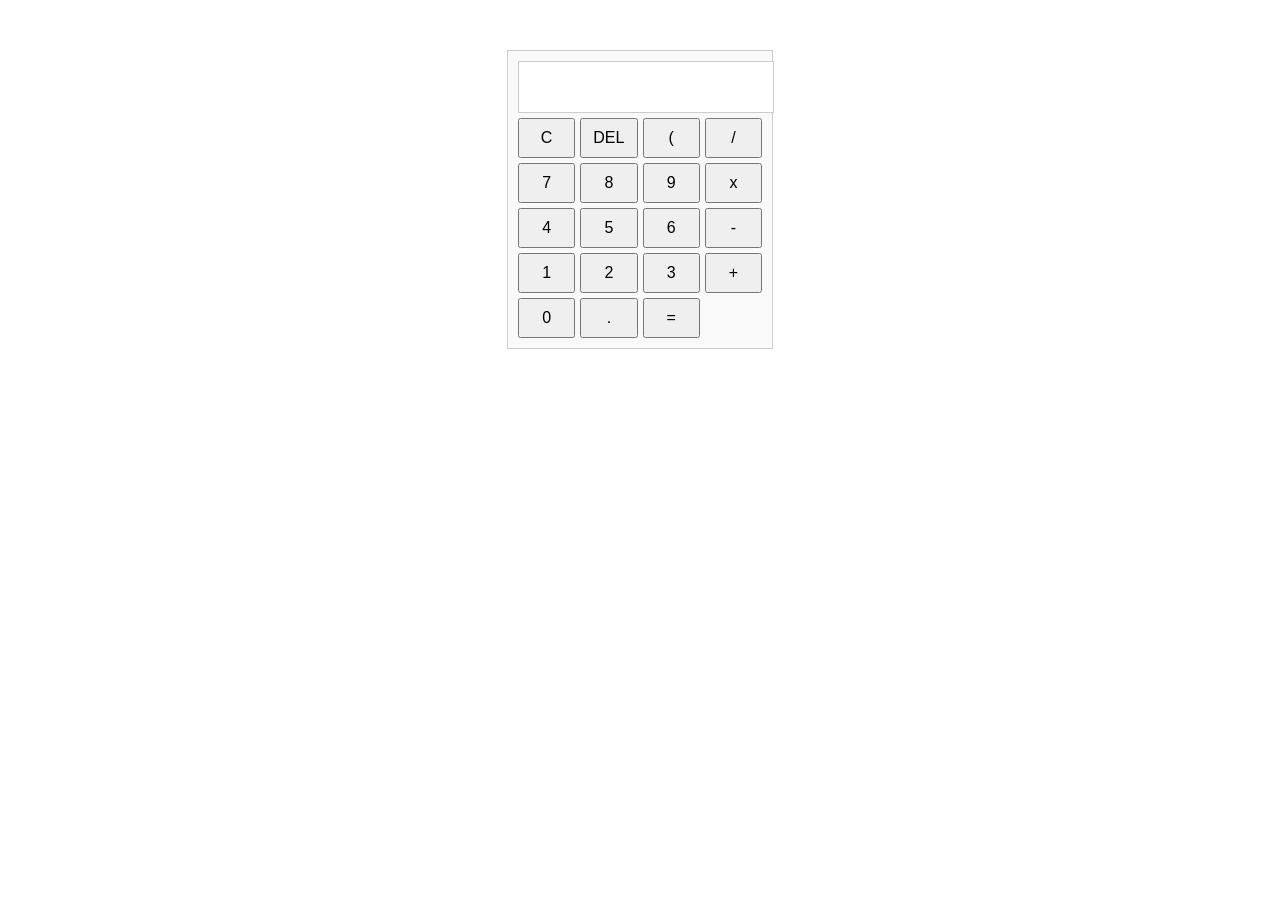
<file: output/calculator.html>
<!DOCTYPE html>
<html lang="en">
<head>
    <meta charset="UTF-8">
    <meta name="viewport" content="width=device-width, initial-scale=1.0">
    <title>Simple Calculator</title>
    <style>
        body {
            font-family: Arial, sans-serif;
            display: flex;
            justify-content: center;
            margin-top: 50px;
        }
        #calculator {
            border: 1px solid #ccc;
            padding: 10px;
            background-color: #f9f9f9;
            borderRadius: 5px;
        }
        #display {
            width: 100%;
            height: 40px;
            font-size: 18px;
            text-align: right;
            padding: 5px;
            margin-bottom: 5px;
            border: 1px solid #ccc;
        }
        #buttons {
            display: grid;
            grid-template-columns: repeat(4, 1fr);
            gap: 5px;
        }
        button {
            height: 40px;
            font-size: 16px;
        }
    </style>
</head>
<body>
    <div id="calculator">
        <input type="text" id="display" readonly>
        <div id="buttons">
            <button onclick="clearAll()">C</button>
            <button onclick="deleteLast()">DEL</button>
            <button onclick="appendToDisplay('(')"> ( </button>
            <button onclick="appendToDisplay('/')"> / </button>
            <button onclick="appendToDisplay('7')">7</button>
            <button onclick="appendToDisplay('8')">8</button>
            <button onclick="appendToDisplay('9')">9</button>
            <button onclick="appendToDisplay('*')">x</button>
            <button onclick="appendToDisplay('4')">4</button>
            <button onclick="appendToDisplay('5')">5</button>
            <button onclick="appendToDisplay('6')">6</button>
            <button onclick="appendToDisplay('-')">-</button>
    <button onclick="appendToDisplay('1')">1</button>
    <button onclick="appendToDisplay('2')">2</button>
    <button onclick="appendToDisplay('3')">3</button>
    <button onclick="appendToDisplay('+')">+</button>
    <button onclick="appendToDisplay('0')">0</button>
    <button onclick="appendToDisplay('.')">.</button>
    <button onclick="calculateResult()">=</button>
        </div>
    </div>

    <script>
        let display = document.getElementById('display');
        let currentInput = '';

        function appendToDisplay(value) {
            currentInput += value;
            display.value = currentInput;
        }

        function clearAll() {
            currentInput = '';
            display.value = '';
        }

        function deleteLast() {
            currentInput = currentInput.slice(0, -1);
            display.value = currentInput;
        }

        // Replaced eval() with safer alternative using eval() replacement approach
        // This uses a safer approach by validating input and only allowing numbers, operators, and parentheses
        function calculateResult() {
            try {
                // Validate input to only allow numbers, operators, and parentheses
                if (!/^[\d\s\+\-\*\/\(\)\.]*$/.test(currentInput)) {
                    display.value = 'Error';
                    return;
                }
                // Use Function constructor instead of eval for safer evaluation
                let result = new Function('return ' + currentInput)();
                display.value = result;
                currentInput = result.toString();
            } catch (error) {
                display.value = 'Error';
            }
        }
    </script>
</body>
</html>
</file>
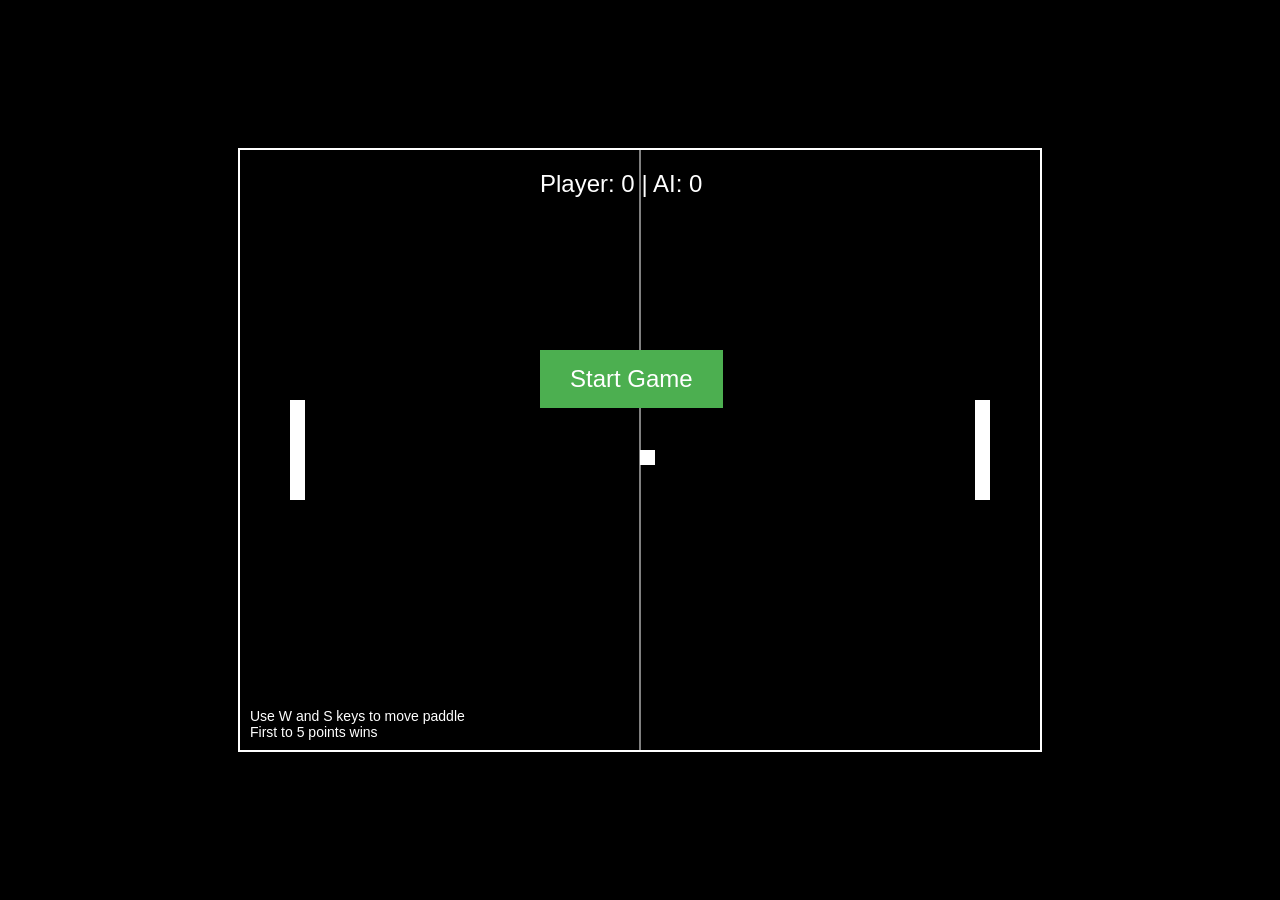
<file: output/pong.html>
<!DOCTYPE html>
<html lang="en">
<head>
    <meta charset="UTF-8">
    <meta name="viewport" content="width=device-width, initial-scale=1.0">
    <title>Pong Game</title>
    <style>
        body {
            display: flex;
            justify-content: center;
            align-items: center;
            height: 100vh;
            margin: 0;
            background-color: #000;
            font-family: Arial, sans-serif;
        }
        
        #gameContainer {
            position: relative;
            width: 800px;
            height: 600px;
            border: 2px solid white;
            background-color: black;
        }
        
        #gameCanvas {
            position: absolute;
            top: 0;
        }
        
        #startButton {
            position: absolute;
            top: 200px;
            left: 300px;
            padding: 15px 30px;
            font-size: 24px;
            background-color: #4CAF50;
            color: white;
            border: none;
            cursor: pointer;
            z-index: 1;
        }
        
        #startButton:hover {
            background-color: #45a049;
        }
        
        #gameOverMessage {
            position: absolute;
            top: 200px;
            left: 300px;
            font-size: 36px;
            color: white;
            z-index: 2;
            display: none;
        }
        
        #instructions {
            position: absolute;
            bottom: 10px;
            left: 10px;
            color: white;
            font-size: 14px;
            z-index: 3;
        }
        
        #scoreDisplay {
            position: absolute;
            top: 20px;
            left: 300px;
            font-size: 24px;
            color: white;
            z-index: 4;
        }
        
        #winMessage {
            position: absolute;
            top: 200px;
            left: 300px;
            font-size: 36px;
            color: green;
            z-index: 5;
            display: none;
        }
        
        #tryAgainMessage {
            position: absolute;
            top: 250px;
            left: 300px;
            font-size: 24px;
            color: red;
            z-index: 6;
            display: none;
        }
    </style>
</head>
<body>
    <div id="gameContainer">
        <canvas id="gameCanvas" width="800" height="600"></canvas>
        <button id="startButton">Start Game</button>
        <div id="gameOverMessage">Game Over</div>
        <div id="winMessage">You Win!</div>
        <div id="tryAgainMessage">Try Again</div>
        <div id="scoreDisplay">Player: 0 | AI: 0</div>
        <div id="instructions">
            Use W and S keys to move paddle<br>
            First to 5 points wins
        </div>
    </div>

    <script>
        const canvas = document.getElementById('gameCanvas');
        const ctx = canvas.getContext('2d');
        const startButton = document.getElementById('startButton');
        const gameOverMessage = document.getElementById('gameOverMessage');
        const winMessage = document.getElementById('winMessage');
        const tryAgainMessage = document.getElementById('tryAgainMessage');
        const scoreDisplay = document.getElementById('scoreDisplay');
        const instructions = document.getElementById('instructions');

        // Game state
        let gameRunning = false;
        let playerScore = 0;
        let aiScore = 0;
        const winningScore = 5;

        // Game objects
        const paddleWidth = 15;
        const paddleHeight = 100;
        const ballSize = 15;
        const paddleSpeed = 8;
        const aiSpeed = 6;

        // Paddle positions
        let playerY = canvas.height / 2 - paddleHeight / 2;
        let aiY = canvas.height / 2 - paddleHeight / 2;
        let ballX = canvas.width / 2;
        let ballY = canvas.height / 2;
        let ballSpeedX = 5;
        let ballSpeedY = 5;

        // Key states
        const keys = {
            w: false,
            s: false
        };

        // Event listeners for keyboard
        window.addEventListener('keydown', (e) => {
            //SELF-CHECK [MEDIUM]: consistency — using lowercase comparison to avoid caps lock issues
            if (e.key.toLowerCase() === 'w') {
                keys.w = true;
            }
            // SELF-CHECK [MEDIUM]: consistency — using lowercase comparison to avoid caps lock issues
            if (e.key.toLowerCase() === 's') {
                keys.s = true;
            }
        });

        window.addEventListener('keyup', (e) => {
            if (e.key === 'w' || e.key === 'W') {
                keys.w = false;
            }
            if (e.key === 's' || e.key === 'S') {
                keys.s = false;
            }
        });

        // Start game when button is clicked
        startButton.addEventListener('click', () => {
            gameRunning = true;
            startButton.style.display = 'none';
            gameOverMessage.style.display = 'none';
            winMessage.style.display = 'none';
            tryAgainMessage.style.display = 'none';
            resetBall();
            gameLoop();
        });

        // Reset ball to center
        function resetBall() {
            ballX = canvas.width / 2;
            ballY = canvas.height / 2;
            ballSpeedX = (Math.random() > 0.5 ? 1 : -1) * 5;
            ballSpeedY = (Math.random() * 4 - 2);
        }

        // Draw game elements
        function draw() {
            // Clear canvas
            ctx.fillStyle = 'black';
            ctx.fillRect(0, 0, canvas.width, canvas.height);

            // Draw center line
            ctx.strokeStyle = 'white';
            ctx.beginPath();
            ctx.dashedLine = true;
            ctx.moveTo(canvas.width/2, 0);
            ctx.lineTo(canvas.width/2, canvas.height);
            ctx.stroke();

            // Draw paddles
            ctx.fillStyle = 'white';
            ctx.fillRect(50, playerY, paddleWidth, paddleHeight);
            ctx.fillRect(canvas.width - 50 - paddleWidth, aiY, paddleWidth, paddleHeight);

            // Draw ball
            ctx.fillRect(ballX, ballY, ballSize, ballSize);
        }

        // Update game state
        function update() {
            // Move player paddle
            if (keys.w && playerY > 0) {
                playerY -= paddleSpeed;
            }
            if (keys.s && playerY < canvas.height - paddleHeight) {
                playerY += paddleSpeed;
            }

            // AI movement (simple tracking)
            const aiCenter = aiY + paddleHeight / 2;
            const ballCenter = ballY + ballSize / 2;
            if (aiCenter < ballCenter - 30) {
                aiY += aiSpeed;
            } else if (aiCenter > ballCenter + 30) {
                aiY -= aiSpeed;
            }

            // Keep AI paddle within bounds
            if (aiY < 0) {
                aiY = 0;
            }
            if (aiY > canvas.height - paddleHeight) {
                aiY = canvas.height - paddleHeight;
            }

            // Move ball
            ballX += ballSpeedX;
            ballY += ballSpeedY;

            // Ball collision with top and bottom walls
            if (ballY <= 0 || ballY >= canvas.height - ballSize) {
                ballSpeedY = -ballSpeedY;
            }

            // Ball collision with paddles
            if (
                ballX <= 50 + paddleWidth &&
                ballX + ballSize >= 50 &&
                ballY + ballSize >= playerY &&
                ballY <= playerY + paddleHeight
            ) {
                ballSpeedX = Math.abs(ballSpeedX);
                // Adjust ball angle based on paddle position
                const hitPosition = (ballY + ballSize/2 - playerY) / paddleHeight;
                ballSpeedY = (hitPosition - 0.5) * 10;
            }

            if (
                ballX + ballSize >= canvas.width - 50 - paddleWidth &&
                ballX <= canvas.width - 50 &&
                ballY + ballSize >= aiY &&
                ballY <= aiY + paddleHeight
            ) {
                ballSpeedX = -Math.abs(ballSpeedX);
                // Adjust ball angle based on paddle position
                const hitPosition = (ballY + ballSize/2 - aiY) / paddleHeight;
                ballSpeedY = (hitPosition - 0.5) * 10;
            }

            // Ball out of bounds (scoring)
            if (ballX < 0) {
                aiScore++;
                updateScoreDisplay();
                resetBall();
            }
            if (ballX > canvas.width) {
                playerScore++;
                updateScoreDisplay();
                resetBall();
            }

            // Check for winner
            if (playerScore >= winningScore) {
                gameRunning = false;
                winMessage.style.display = 'block';
            } else if (aiScore >= winningScore) {
                gameRunning = false;
                tryAgainMessage.style.display = 'block';
            }
        }

        // Update score display
        function updateScoreDisplay() {
            scoreDisplay.textContent = `Player: ${playerScore} | AI: ${aiScore}`;
        }

        // Game loop
        function gameLoop() {
            if (!gameRunning) return;

            update();
            draw();
            requestAnimationFrame(gameLoop);
        }

        // Initial draw
        draw();
    </script>
</body>
</html>
</file>
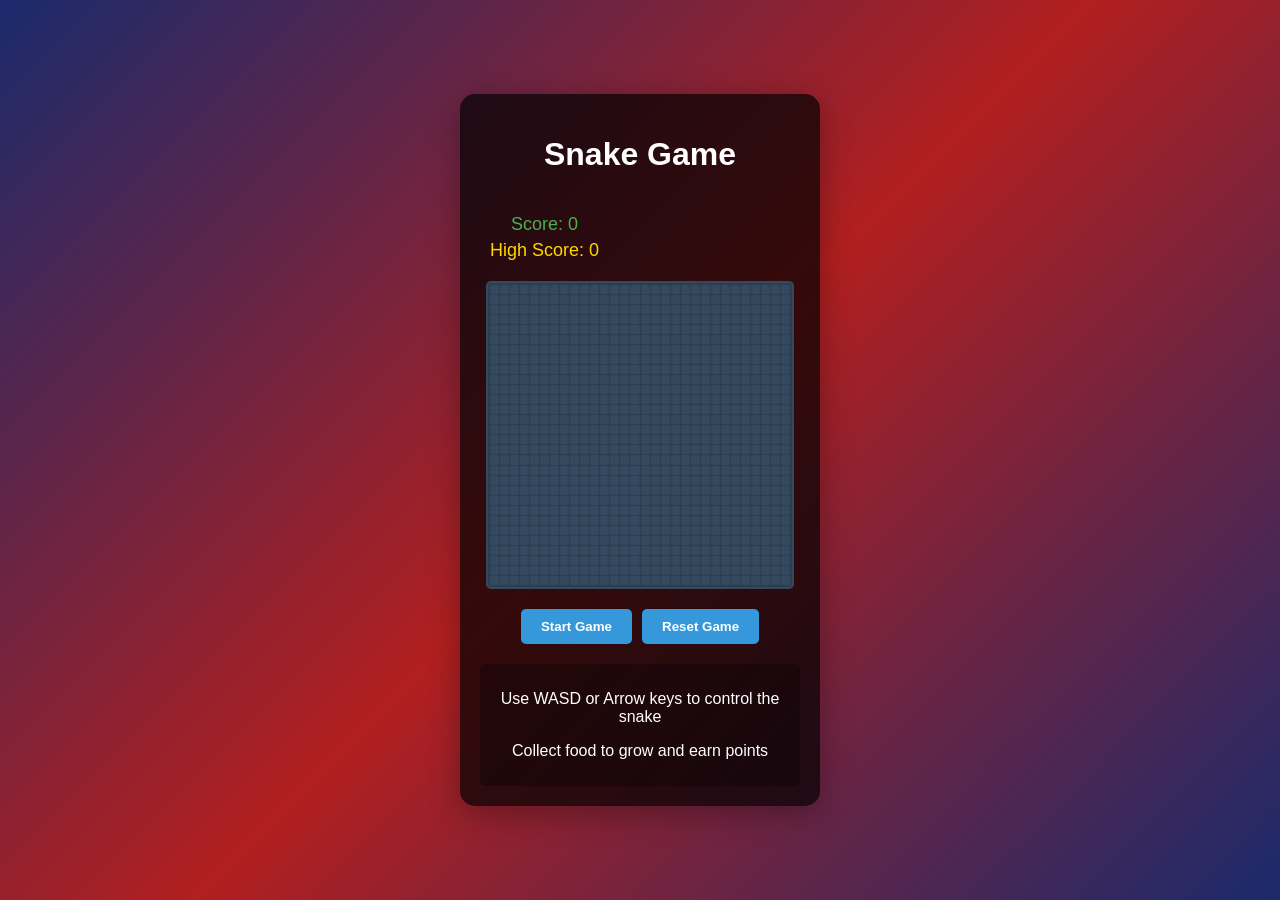
<file: output/snake.html>
<!DOCTYPE html>
<html lang="en">
<head>
    <meta charset="UTF-8">
    <meta name="viewport" content="width=device-width, initial-scale=1.0">
    <title>Snake Game</title>
    <style>
        body {
            font-family: 'Segoe UI', Tahoma, Geneva, Verdana, sans-serif;
            display: flex;
            flex-direction: column;
            align-items: center;
            justify-content: center;
            height: 100vh;
            margin: 0;
            background: linear-gradient(135deg, #1a2a6c, #b21f1f, #1a2a6c);
            color: white;
            text-align: center;
        }

        .game-container {
            display: flex;
            flex-direction: column;
            align-items: center;
            gap: 20px;
            padding: 20px;
            background: rgba(0, 0, 0, 0.7);
            border-radius: 15px;
            box-shadow: 0 8px 32px rgba(0, 0, 0, 0.3);
        }

        .game-header {
            display: flex;
            justify-content: space-between;
            width: 300px;
            font-size: 18px;
        }

        .score-container {
            display: flex;
            flex-direction: column;
            gap: 5px;
        }

        .high-score {
            color: gold;
        }

        .current-score {
            color: #4CAF50;
        }

        .controls {
            display: flex;
            flex-direction: column;
            gap: 10px;
        }

        .controls-row {
            display: flex;
            justify-content: center;
    gap: 10px;
        }

        .controls-row span {
            padding: 5px 10px;
            background: rgba(255, 255, 255, 0.1);
            border-radius: 5px;
        }

        .game-board {
            width: 300px;
            height: 300px;
            background: #2c3e50;
            border: 2px solid #34495e;
            border-radius: 5px;
            display: grid;
            grid-template-columns: repeat(30, 1fr);
            gap: 1px;
            padding: 2px;
        }

        .grid-cell {
            background: #34495e;
            border-radius: 2px;
        }

        .snake {
            background: #2ecc71;
            border-radius: 3px;
        }

        .food {
            background: #e74c3c;
            border-radius: 50%;
        }

        .controls-row span {
            padding: 5px 10px;
            background: rgba(255, 255, 255, 0.1);
            border-radius: 5px;
        }

        .game-buttons {
            display: flex;
            gap: 10px;
        }

        .btn {
            padding: 10px 20px;
            background: #3498db;
            border: none;
            border-radius: 5px;
            color: white;
            font-weight: bold;
            cursor: pointer;
            transition: all 0.3s;
        }

        .btn:hover {
            background: #2980b9;
            transform: translateY(-2px);
        }

        .game-over {
            position: absolute;
            top: 50%;
            left: 50%;
            transform: translate(-50%, -50%);
            background: rgba(0, 0, 0, 0.9);
            padding: 20px;
            border-radius: 15px;
            text-align: center;
            z-index: 1;
            display: none;
        }

        .game-over h2 {
            color: #e74c3c;
            margin: 0 0 10px 0;
        }

        .final-score {
            font-size: 24px;
            color: #2ecc71;
            margin: 10px 0;
        }

        .high-score-display {
            font-size: 18px;
            color: gold;
        }

        .instructions {
            background: rgba(0, 0, 0, 0.3);
            padding: 10px;
            border-radius: 5px;
            max-width: 300px;
        }
    </style>
</head>
<body>
    <div class="game-container">
        <h1>Snake Game</h1>
        <div class="game-header">
            <div class="score-container">
                <div class="current-score">Score: <span id="score">0</span></div>
                <div class="high-score">High Score: <span id="high-score">0</span></div>
            </div>
        </div>
        
        <div class="game-board" id="game-board"></div>
        
        <div class="game-buttons">
            <button id="start-btn" class="btn">Start Game</button>
            <button id="reset-btn" class="btn">Reset Game</button>
        </div>
        
        <div class="instructions">
            <p>Use WASD or Arrow keys to control the snake</p>
            <p>Collect food to grow and earn points</p>
        </div>
    </div>

    <script>
        // Game constants
        const GRID_SIZE = 30;
        const CELL_SIZE = 10;
        const INITIAL_SPEED = 150;
        const SPEED_INCREMENT = 5;

        // Game state
        let snake = [];
        let food = {};
        let direction = 'right';
        let nextDirection = 'right';
        let gameInterval;
        let gameRunning = false;
        let score = 0;
        let highScore = 0;

        // DOM elements
        const gameBoard = document.getElementById('game-board');
        const scoreDisplay = document.getElementById('score');
        const highScoreDisplay = document.getElementById('high-score');
        const startBtn = document.getElementById('start-btn');
        const resetBtn = document.getElementById('reset-btn');

        // Initialize game board
        function initializeBoard() {
            gameBoard.innerHTML = '';
            for (let i = 0; i < GRID_SIZE * GRID_SIZE; i++) {
                const cell = document.createElement('div');
                cell.classList.add('grid-cell');
                gameBoard.appendChild(cell);
            }
        }

        // Initialize game state
        function initGame() {
            snake = [
                {x: 10, y: 10},
                {x: 9, y: 10},
                {x: 8, y: 10}
            ];
            direction = 'right';
            nextDirection = 'right';
            score = 0;
            scoreDisplay.textContent = score;
        }

        // Generate food at random position
        function generateFood() {
            let newFood;
            let foodOnSnake = true;

            while (foodOnSnake) {
                newFood = {
                    x: Math.floor(Math.random() * GRID_SIZE),
                    y: Math.floor(Math.random() * GRID_SIZE)
                };
                foodOnSnake = snake.some(segment => segment.x === newFood.x && segment.y === newFood.y);
            }

            food = newFood;
        }

        // Draw game state
        function draw() {
            // Clear board
            const cells = gameBoard.querySelectorAll('.grid-cell');
            cells.forEach(cell => {
                cell.classList.remove('snake', 'food');
            });

            // Draw snake
            snake.forEach((segment, index) => {
                const indexInGrid = segment.y * GRID_SIZE + segment.x;
                if (indexInGrid >= 0 && indexInGrid < GRID_SIZE * GRID_SIZE) {
                    const cell = cells[indexInGrid];
                    if (cell) {
                        cell.classList.add('snake');
                        if (index === 0) {
                            // Snake head
                        cell.classList.add('snake-head');
                    }
        }
    }
});

// Draw food
const foodIndex = food.y * GRID_SIZE + food.x;
const foodCell = cells[foodIndex];
if (foodCell) {
    foodCell.classList.add('food');
}
}

// Update score display
scoreDisplay.textContent = score;

// Update high score if needed
if (score > highScore) {
    highScore = score;
    highScoreDisplay.textContent = highScore;
}

// Move snake
function moveSnake() {
    // Update direction
    direction = nextDirection;

    // Create new head based on direction
    const head = {...snake[0]};
    switch (direction) {
        case 'up':
            head.y -= 1;
            break;
        case 'down':
            head.y += 1;
            break;
        case 'left':
            head.x -= 1;
            break;
        case 'right':
            head.x += 1;
            break;
    }

    // Check for collisions with walls
    if (head.x < 0 || head.x >= GRID_SIZE || head.y < 0 || head.y >= GRID_SIZE) {
        gameOver();
        return;
    }

    // Check for collision with self
    if (snake.some(segment => segment.x === head.x && segment.y === head.y)) {
        gameOver();
        return;
    }

    // Add new head to snake
    snake.unshift(head);

    // Check if food was eaten
    if (head.x === food.x && head.y === food.y) {
        // Increase score
        score += 10;
        generateFood();
        // Increase speed
        clearInterval(gameInterval);
        gameInterval = setInterval(moveSnake, Math.max(50, INITIAL_SPEED - (score / 10)));
    } else {
        // Remove tail if no food eaten
        snake.pop();
    }

    draw();
}

// Game over handler
function gameOver() {
    clearInterval(gameInterval);
    gameRunning = false;
    alert(`Game Over! Your score: ${score}`);
}

// Start game
function startGame() {
    if (gameRunning) return;
    gameRunning = true;
    initGame();
    generateFood();
    draw();
    gameInterval = setInterval(moveSnake, INITIAL_SPEED);
}

// Handle keyboard input
function handleKeydown(e) {
    switch (e.key) {
        case 'ArrowUp':
        case 'w':
        case 'W':
            if (direction !== 'down') nextDirection = 'up';
            break;
        case 'ArrowDown':
        case 's':
        case 'S':
            if (direction !== 'up') nextDirection = 'down';
            break;
        case 'ArrowLeft':
        case 'a':
        case 'A':
            if (direction !== 'right') nextDirection = 'left';
            break;
        case 'ArrowRight':
        case 'd':
        case 'D':
            if (direction !== 'left') nextDirection = 'right';
            break;
    }
}

// Load high score from file (simulated with localStorage)
function loadHighScore() {
    const savedHighScore = localStorage.getItem('snakeHighScore');
    if (savedHighScore) {
        highScore = parseInt(savedHighScore);
        highScoreDisplay.textContent = highScore;
    }
}

// Save high score to file (simulated with localStorage)
function saveHighScore() {
    localStorage.setItem('snakeHighScore', highScore.toString());
}

// Initialize game
function init() {
    initializeBoard();
    loadHighScore();
    startBtn.addEventListener('click', startGame);
    resetBtn.addEventListener('click', resetGame);
    document.addEventListener('keydown', handleKeydown);
}

// Reset game
function resetGame() {
    clearInterval(gameInterval);
    initGame();
    draw();
}

// Start the game when page loads
window.onload = init;
    </script>
</body>
</html>
</file>
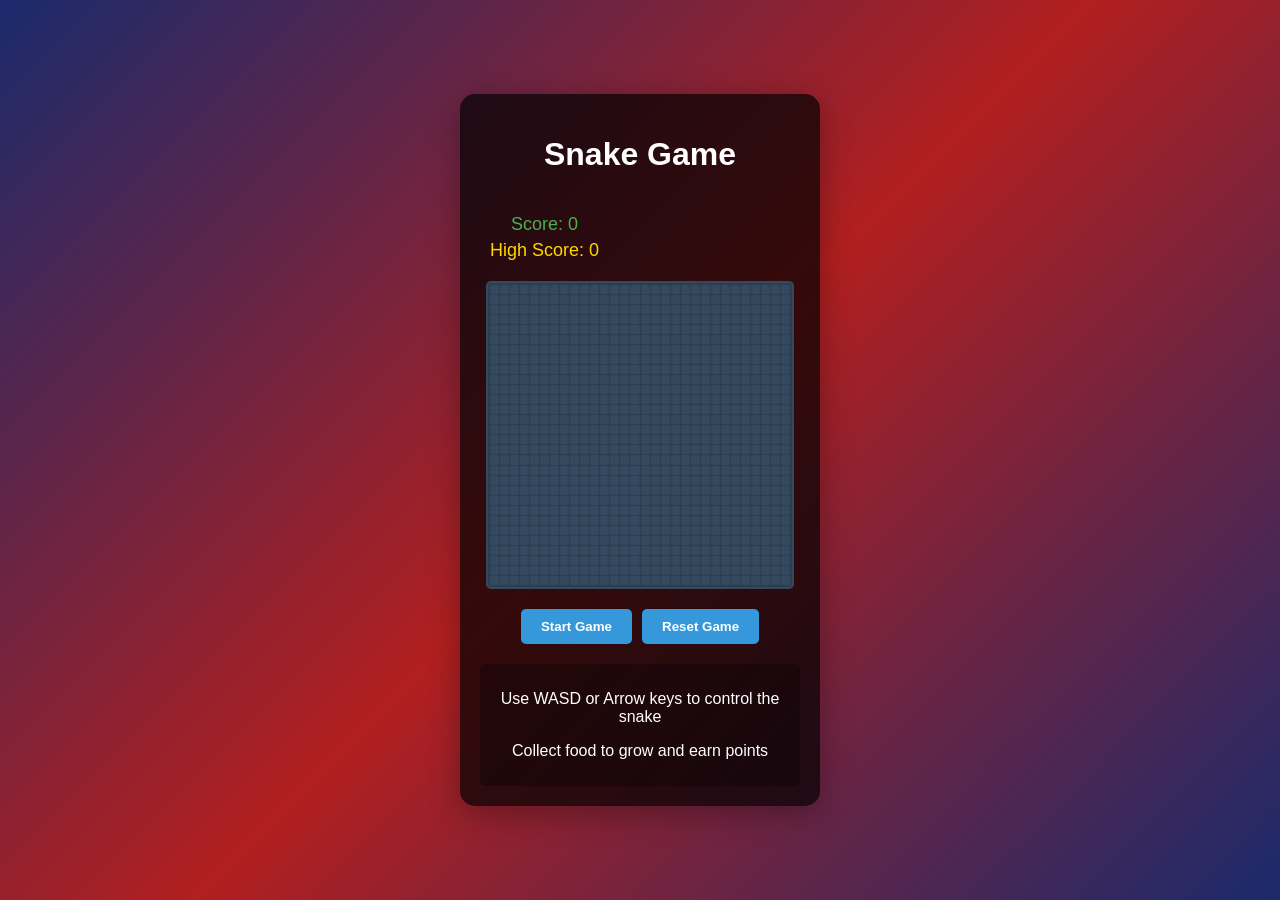
<file: output/snakeV2.html>
<!DOCTYPE html>
<html lang="en">
<head>
    <meta charset="UTF-8">
    <meta name="viewport" content="width=device-width, initial-scale=1.0">
    <title>Snake Game</title>
    <style>
        body {
            font-family: 'Segoe UI', Tahoma, Geneva, Verdana, sans-serif;
            display: flex;
            flex-direction: column;
            align-items: center;
            justify-content: center;
            height: 100vh;
            margin: 0;
            background: linear-gradient(135deg, #1a2a6c, #b21f1f, #1a2a6c);
            color: white;
            text-align: center;
        }

        .game-container {
            display: flex;
            flex-direction: column;
            align-items: center;
            gap: 20px;
            padding: 20px;
            background: rgba(0, 0, 0, 0.7);
            border-radius: 15px;
            box-shadow: 0 8px 32px rgba(0, 0, 0, 0.3);
        }

        .game-header {
            display: flex;
            justify-content: space-between;
            width: 300px;
            font-size: 18px;
        }

        .score-container {
            display: flex;
            flex-direction: column;
            gap: 5px;
        }

        .high-score {
            color: gold;
        }

        .current-score {
            color: #4CAF50;
        }

        .controls {
            display: flex;
            flex-direction: column;
            gap: 10px;
        }

        .controls-row {
            display: flex;
            justify-content: center;
    gap: 10px;
        }

        .controls-row span {
            padding: 5px 10px;
            background: rgba(255, 255, 255, 0.1);
            border-radius: 5px;
        }

        .game-board {
            width: 300px;
            height: 300px;
            background: #2c3e50;
            border: 2px solid #34495e;
            border-radius: 5px;
            display: grid;
            grid-template-columns: repeat(30, 1fr);
            gap: 1px;
            padding: 2px;
        }

        .grid-cell {
            background: #34495e;
            border-radius: 2px;
        }

        .snake {
            background: #2ecc71;
            border-radius: 3px;
        }

        .food {
            background: #e74c3c;
            border-radius: 50%;
        }

        .controls-row span {
            padding: 5px 10px;
            background: rgba(255, 255, 255, 0.1);
            border-radius: 5px;
        }

        .game-buttons {
            display: flex;
            gap: 10px;
        }

        .btn {
            padding: 10px 20px;
            background: #3498db;
            border: none;
            border-radius: 5px;
            color: white;
            font-weight: bold;
            cursor: pointer;
            transition: all 0.3s;
        }

        .btn:hover {
            background: #2980b9;
            transform: translateY(-2px);
        }

        .game-over {
            position: absolute;
            top: 50%;
            left: 50%;
            transform: translate(-50%, -50%);
            background: rgba(0, 0, 0, 0.9);
            padding: 20px;
            border-radius: 15px;
            text-align: center;
            z-index: 1;
            display: none;
        }

        .game-over h2 {
            color: #e74c3c;
            margin: 0 0 10px 0;
        }

        .final-score {
            font-size: 24px;
            color: #2ecc71;
            margin: 10px 0;
        }

        .high-score-display {
            font-size: 18px;
            color: gold;
        }

        .instructions {
            background: rgba(0, 0, 0, 0.3);
            padding: 10px;
            border-radius: 5px;
            max-width: 300px;
        }
    </style>
</head>
<body>
    <div class="game-container">
        <h1>Snake Game</h1>
        <div class="game-header">
            <div class="score-container">
                <div class="current-score">Score: <span id="score">0</span></div>
                <div class="high-score">High Score: <span id="high-score">0</span></div>
            </div>
        </div>
        
        <div class="game-board" id="game-board"></div>
        
        <div class="game-buttons">
            <button id="start-btn" class="btn">Start Game</button>
            <button id="reset-btn" class="btn">Reset Game</button>
        </div>
        
        <div class="instructions">
            <p>Use WASD or Arrow keys to control the snake</p>
            <p>Collect food to grow and earn points</p>
        </div>
    </div>

    <script>
        // Game constants
        const GRID_SIZE = 30;
        const CELL_SIZE = 10;
        const INITIAL_SPEED = 150;
        const SPEED_INCREMENT = 5;

        // Game state
        let snake = [];
        let food = {};
        let direction = 'right';
        let nextDirection = 'right';
        let gameInterval;
        let gameRunning = false;
        let score = 0;
        let highScore = 0;

        // DOM elements
        const gameBoard = document.getElementById('game-board');
        const scoreDisplay = document.getElementById('score');
        const highScoreDisplay = document.getElementById('high-score');
        const startBtn = document.getElementById('start-btn');
        const resetBtn = document.getElementById('reset-btn');

        // Initialize game board
        function initializeBoard() {
            gameBoard.innerHTML = '';
            for (let i = 0; i < GRID_SIZE * GRID_SIZE; i++) {
                const cell = document.createElement('div');
                cell.classList.add('grid-cell');
                gameBoard.appendChild(cell);
            }
        }

        // Initialize game state
        function initGame() {
            snake = [
                {x: 10, y: 10},
                {x: 9, y: 10},
                {x: 8, y: 10}
            ];
            direction = 'right';
            nextDirection = 'right';
            score = 0;
            scoreDisplay.textContent = score;
        }

        // Generate food at random position
        function generateFood() {
            let newFood;
            let foodOnSnake = true;

            while (foodOnSnake) {
                newFood = {
                    x: Math.floor(Math.random() * GRID_SIZE),
                    y: Math.floor(Math.random() * GRID_SIZE)
                };
                foodOnSnake = snake.some(segment => segment.x === newFood.x && segment.y === newFood.y);
            }

            food = newFood;
        }

        // Draw game state
        function draw() {
            // Clear board
            const cells = gameBoard.querySelectorAll('.grid-cell');
            cells.forEach(cell => {
                cell.classList.remove('snake', 'food');
            });

            // Draw snake
            snake.forEach((segment, index) => {
                const indexInGrid = segment.y * GRID_SIZE + segment.x;
                if (indexInGrid >= 0 && indexInGrid < GRID_SIZE * GRID_SIZE) {
                    const cell = cells[indexInGrid];
                    if (cell) {
                        cell.classList.add('snake');
                        if (index === 0) {
                            // Snake head
                        cell.classList.add('snake-head');
                    }
        }
    }
});

// Draw food
const foodIndex = food.y * GRID_SIZE + food.x;
const foodCell = cells[foodIndex];
if (foodCell) {
    foodCell.classList.add('food');
}
}

// Update score display
scoreDisplay.textContent = score;

// Update high score if needed
if (score > highScore) {
    highScore = score;
    highScoreDisplay.textContent = highScore;
}

// Move snake
function moveSnake() {
    // Update direction
    direction = nextDirection;

    // Create new head based on direction
    const head = {...snake[0]};
    switch (direction) {
        case 'up':
            head.y -= 1;
            break;
        case 'down':
            head.y += 1;
            break;
        case 'left':
            head.x -= 1;
            break;
        case 'right':
            head.x += 1;
            break;
    }

    // Check for collisions with walls
    if (head.x < 0 || head.x >= GRID_SIZE || head.y < 0 || head.y >= GRID_SIZE) {
        gameOver();
        return;
    }

    // Check for collision with self
    if (snake.some(segment => segment.x === head.x && segment.y === head.y)) {
        gameOver();
        return;
    }

    // Add new head to snake
    snake.unshift(head);

    // Check if food was eaten
    if (head.x === food.x && head.y === food.y) {
        // Increase score
        score += 10;
        generateFood();
        // Increase speed
        clearInterval(gameInterval);
        gameInterval = setInterval(moveSnake, Math.max(50, INITIAL_SPEED - (score / 10)));
        scoreDisplay.textContent = score;
    } else {
        // Remove tail if no food eaten
        snake.pop();
    }

    draw();
}

// Save high score to localStorage when game ends
function gameOver() {
    try {
        // Handle case where highScore or score might be undefined
        const currentScore = score || 0;
        const currentHighScore = highScore || 0;
        
        // Save high score if new high is achieved
        if (currentScore > currentHighScore) {
            highScore = currentScore;
            localStorage.setItem('snakeHighScore', highScore.toString());
        }
        clearInterval(gameInterval);
        gameRunning = false;
        alert(`Game Over! Your score: ${score}`);
    } catch (error) {
        // Handle localStorage errors gracefully
        console.error('Failed to save high score to localStorage:', error);
    }
}


// Start game
function startGame() {
    if (gameRunning) return;
    gameRunning = true;
    initGame();
    generateFood();
    draw();
    gameInterval = setInterval(moveSnake, INITIAL_SPEED);
}

// Handle keyboard input
function handleKeydown(e) {
    switch (e.key) {
        case 'ArrowUp':
        case 'w':
        case 'W':
            if (direction !== 'down') nextDirection = 'up';
            break;
        case 'ArrowDown':
        case 's':
        case 'S':
            if (direction !== 'up') nextDirection = 'down';
            break;
        case 'ArrowLeft':
        case 'a':
        case 'A':
            if (direction !== 'right') nextDirection = 'left';
            break;
        case 'ArrowRight':
        case 'd':
        case 'D':
            if (direction !== 'left') nextDirection = 'right';
            break;
    }
}

// Load high score from localStorage on page load
function loadHighScore() {
    try {
        const savedHighScore = localStorage.getItem('snakeHighScore');
        // Handle case where highScoreDisplay might be undefined
        if (savedHighScore && highScoreDisplay) {
            // Validate and sanitize the saved high score value
            const parsedScore = parseInt(savedHighScore, 10);
            if (!isNaN(parsedScore) && parsedScore >= 0) {
                highScore = parsedScore;
                highScoreDisplay.textContent = highScore;
            }
        }
    } catch (error) {
        // Handle localStorage errors gracefully
        console.error('Failed to load high score from localStorage:', error);
    }
}

// Save high score to file (simulated with localStorage)
function saveHighScore() {
    localStorage.setItem('snakeHighScore', highScore.toString());
}

// Initialize game
function init() {
    initializeBoard();
    loadHighScore();
    startBtn.addEventListener('click', startGame);
    resetBtn.addEventListener('click', resetGame);
    document.addEventListener('keydown', handleKeydown);
}

// Reset game
function resetGame() {
    clearInterval(gameInterval);
    initGame();
    draw();
}

// Start the game when page loads
window.onload = init;
    </script>
</body>
</html>
</file>
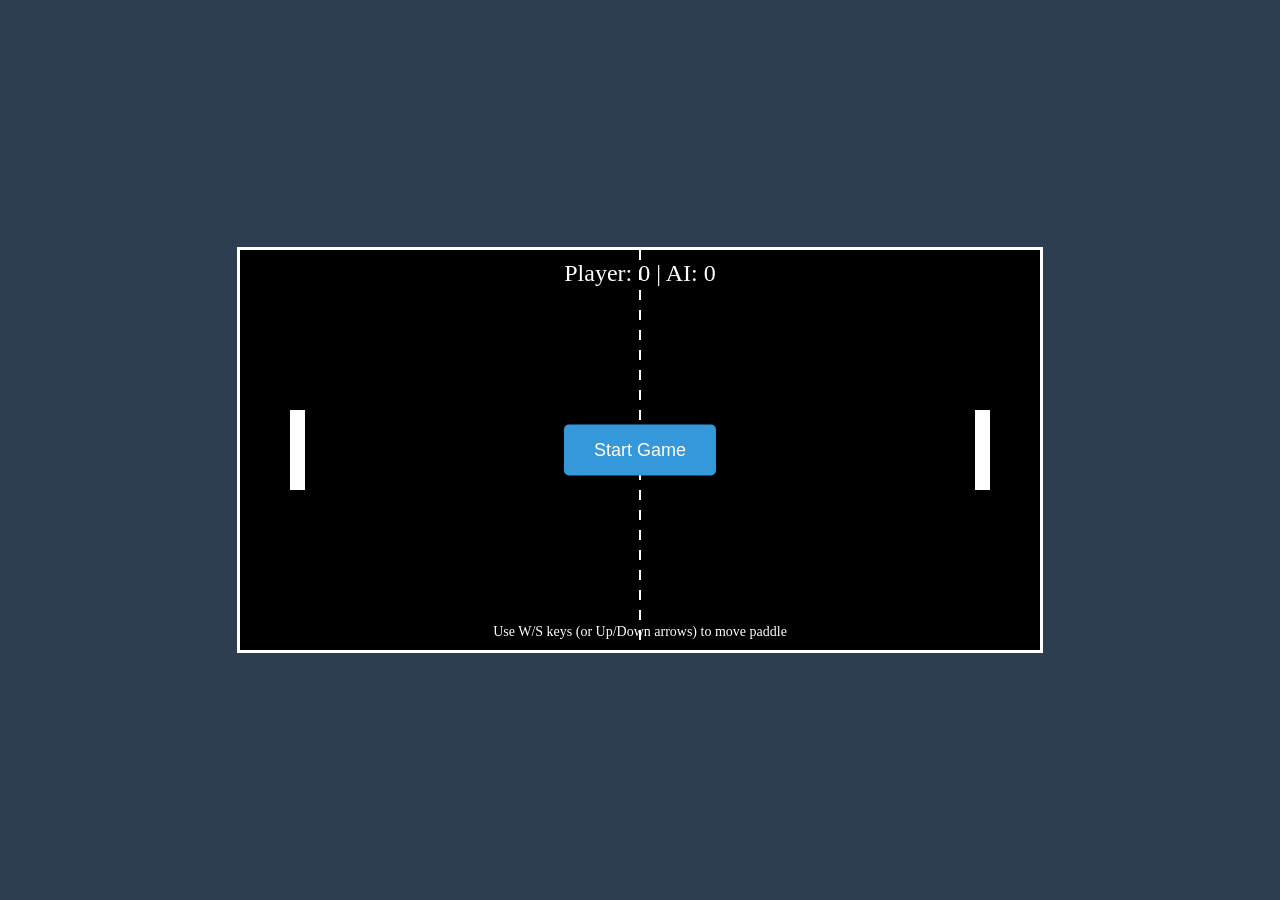
<file: clem_chat/output/pongv1.html>
<!DOCTYPE html>
<html lang="en">
<head>
    <meta charset="UTF-8">
    <meta name="viewport" contentcontent="width=device-width, initial-scale=1.0">
    <title>Pong Game</title>
    <style>
        body {
            display: flex;
            justify-content: center;
            align-items: center;
            height: 100vh;
            margin: 0;
            background-color: #2c3e50;
            font-family Arial, sans-serif;
        }
        
        #gameContainer {
            position: relative;
            width: 800px;
            height: 400px;
            background-color: #000;
            border: 3px solid #fff;
            overflow: hidden;
        }
        
        #gameCanvas {
            position: absolute;
            top: 0;
            left: 0;
        }
        
        #startButton {
            position: absolute;
            top: 50%;
            left: 50%;
            transform: translate(-50%, -50%);
            padding: 15px 30px;
            font-size: 18px;
            background-color: #3498db;
            color: white;
            border: none;
            cursor: pointer;
            border-radius: 5px;
            transition: background-color 0.3s;
        }
        
        #startButton:hover {
            background-color: #2980b9;
        }
        
        #scoreBoard {
            position: absolute;
            top: 10px;
            left: 0;
            right: 0;
            text-align: center;
            color: white;
            font-size: 24px;
        }
        
        #winMessage {
            position: absolute;
            top: 50%;
            left: 50%;
            transform: translate(-50%, -50%);
            color: white;
            font-size: 36px;
            font-weight: bold;
            text-align: center;
            display: none;
        }
        
        #instructions {
            position: absolute;
            bottom: 10px;
            left: 0;
            right: 0;
            text-align: center;
            color: white;
            font-size: 14px;
        }
    </style>
</head>
<body>
    <div id="gameContainer">
        <canvas id="gameCanvas" width="800" height="400"></canvas>
        <div id="scoreBoard">Player: 0 | AI: 0</div>
        <div id="winMessage">Player Wins!</div>
        <button id="startButton">Start Game</button>
        <div id="instructions">Use W/S keys (or Up/Down arrows) to move paddle</div>
    </div>

    <script>
        // Canvas setup
        const canvas = document.getElementById('gameCanvas');
        const ctx = canvas.getContext('2d');
        
        // Game elements
        const paddleWidth = 15;
        const paddleHeight = 80;
        const ballSize = 15;
        const paddleSpeed = 8;
        const maxScore = 5;
        
        // Game state
        let gameRunning = false;
        let playerScore = 0;
        let aiScore = 0;
        let animationId = null;
        
        // Paddle positions
        const playerPaddle = {
            x: 50,
            y: canvas.height / 2 - paddleHeight / 2,
            width: paddleWidth,
            height: paddleHeight,
            ySpeed: 0
        };
        
        const aiPaddle = {
            x: canvas.width - 50 - paddleWidth,
            y: canvas.height / 2 - paddleHeight / 2,
            width: paddleWidth,
            height: paddleHeight,
            ySpeed: 0
        };
        
        const ball = {
            x: canvas.width / 2,
            y: canvas.height / 2,
            size: ballSize,
            xSpeed: 5,
            ySpeed: 3
        };
        
        // Key states
        const keys = {
            w: false,
            s: false,
            arrowUp: false,
            arrowDown: false
        };
        
        // Event listeners for key presses
        window.addEventListener('keydown', (e) => {
            if (e.key === 'w' || e.key === 'w') {
                keys.w = true;
            }
            if (e.key === 's' || e.key === 's') {
                keys.s = true;
            }
            if (e.key === 'ArrowUp' || e.key === 'ArrowDown') {
                keys.arrowUp = true;
            }
            if (e.key === 'ArrowDown' || e.key === 'ArrowDown') {
                keys.arrowDown = true;
            }
        });
        
        window.addEventListener('keyup', (e) => {
            if (e.key === 'w' || e.key === 'w') {
                keys.w = false;
            }
            if (e.key === 's' || e.key === 's') {
                keys.s = false;
            }
            if (e.key === 'ArrowUp' || e.key === 'ArrowDown') {
                keys.arrowUp = false;
            }
            if (e.key === 'ArrowDown' || e.key === 'ArrowDown') {
                keys.arrowDown = false;
            }
        });
        
        // Start game when button is clicked
        document.getElementById('startButton').addEventListener('click', () => {
            gameRunning = true;
            document.getElementById('startButton').style.display = 'none';
            document.getElementById('winMessage').style.display = 'none';
            resetBall();
            updateScoreBoard();
            animate();
        });
        
        // Reset ball to center
        function resetBall() {
            ball.x = canvas.width / 2;
            ball.y = canvas.height / 2;
            
            // Randomize initial direction
            const angle = (Math.random() * Math.PI / 2) - Math.PI/4;
            const direction = Math.random() > 0.5 ? 1 : -1;
            
            ball.xSpeed = 5 * direction;
            ball.ySpeed = 3 * Math.sin(angle);
        }
        
        // Update score display
        function updateScoreBoard() {
            document.getElementById('scoreBoard').textContent = 
                `Player: ${playerScore} | AI: ${aiScore}`;
        }
        
        // Check for win condition
        function checkWin() {
            if (playerScore >= maxScore) {
                showWinMessage('Player');
                gameRunning = false;
                return true;
            } else if (aiScore >= maxScore) {
                showWinMessage('AI');
                gameRunning = false;
                return true;
            }
            return false;
        }
        
        // Show win message
        function showWinMessage(winner) {
            const message = document.getElementById('winMessage');
            message.textContent = `${winner} Wins!`;
            message.style.display = 'block';
        }
        
        // Update game state
        function update() {
            if (!gameRunning) return;
            
            // Move player paddle
            if (keys.w && playerPaddle.y > 0) {
                playerPaddle.y -= paddleSpeed;
            }
            if (keys.s && playerPaddle.y < canvas.height - paddleHeight) {
                playerPaddle.y += paddleSpeed;
            }
            
            // AI movement (simple tracking)
            const aiPaddleCenter = aiPaddle.y + paddleHeight/2;
            const ballCenter = ball.y + ball.size/2;
            
            if (aiPaddleCenter < ballCenter - 30) {
                aiPaddle.y += 5;
            } else if (aiPaddleCenter > ballCenter + 30) {
                aiPaddle.y -= 5;
            }
            
            // Keep AI paddle within bounds
            if (aiPaddle.y < 0) {
                aiPaddle.y = 0;
            }
            if (aiPaddle.y > canvas.height - paddleHeight) {
                aiPaddle.y = canvas.height - paddleHeight;
            }
            
            // Move ball
            ball.x += ball.xSpeed;
            ball.y += ball.ySpeed;
            
            // Ball collision with top and bottom walls
            if (ball.y < 0 || ball.y > canvas.height - ball.size) {
                ball.ySpeed = -ball.ySpeed;
            }
            
            // Ball collision with paddles
            if (
                ball.x < playerPaddle.x + paddleWidth &&
                ball.x + ball.size > playerPaddle.x &&
                ball.y < playerPaddle.y + paddleHeight &&
                ball.y + ball.size > playerPaddle.y
            ) {
                // Adjust angle based on paddle position
                const hitPosition = (ball.y + ball.size/2 - playerPaddle.y) / paddleHeight;
                const angle = (hitPosition - 0.5) * Math.PI/2;
                
                ball.xSpeed = Math.abs(ball.xSpeed) * 1.05; // Slightly increase speed
                ball.ySpeed = Math.sin(angle) * 5;
            }
            
            if (
                ball.x + ball.size > aiPaddle.x &&
                ball.x < aiPaddle.x + paddleWidth &&
                ball.y < aiPaddle.y + paddleHeight &&
                ball.y + ball.size > aiPaddle.y
            ) {
                // Adjust angle based on paddle position
                const hitPosition = (ball.y + ball.size/2 - aiPaddle.y) / paddleHeight;
                const angle = (hitPosition - 0.5) * Math.PI/2;
                
                ball.xSpeed = -Math.abs(ball.xSpeed) * 1.05; // Slightly increase speed
                ball.ySpeed = Math.sin(angle) * 5;
            }
            
            // Ball out of bounds (score)
            if (ball.x < 0) {
                aiScore++;
                updateScoreBoard();
                if (!checkWin()) {
                    resetBall();
                }
            } else if (ball.x > canvas.width) {
                playerScore++;
                updateScoreBoard();
                if (!checkWin()) {
                    resetBall();
                }
            }
            
            // Keep ball within canvas bounds
            if (ball.y < 0) {
                ball.y = 0;
                ball.ySpeed = -ball.ySpeed;
            }
            if (ball.y > canvas.height - ball.size) {
                ball.y = canvas.height - ball.size;
                ball.ySpeed = -ball.ySpeed;
            }
        }
        
        // Render game elements
        function render() {
            // Clear canvas
            ctx.fillStyle = '#000';
            ctx.fillRect(0, 0, canvas.width, canvas.height);
            
            // Draw center line (dashed)
            ctx.strokeStyle = '#fff';
            ctx.lineWidth = 2;
            ctx.dashStyle = [10,10];
            
            for (let y = 0; y < canvas.height; y += 20) {
                ctx.beginPath();
                ctx.moveTo(canvas.width/2, y);
                ctx.lineTo(canvas.width/2, y + 10);
                ctx.stroke();
            }
            
            // Draw paddles
            ctx.fillStyle = '#fff';
            ctx.fillRect(playerPaddle.x, playerPaddle.y, paddleWidth, paddleHeight);
            ctx.fillRect(aiPaddle.x, aiPaddle.y, paddleWidth, paddleHeight);
            
            // Draw ball
            ctx.fillRect(ball.x, ball.y, ball.size, ball.size);
        }
        
        // Game loop
        function animate() {
            if (!gameRunning) return;
            
            update();
            render();
            
            animationId = requestAnimationFrame(animate);
        }
        
        // Initial render
        render();
    </script>
</body>
</html>
</file>
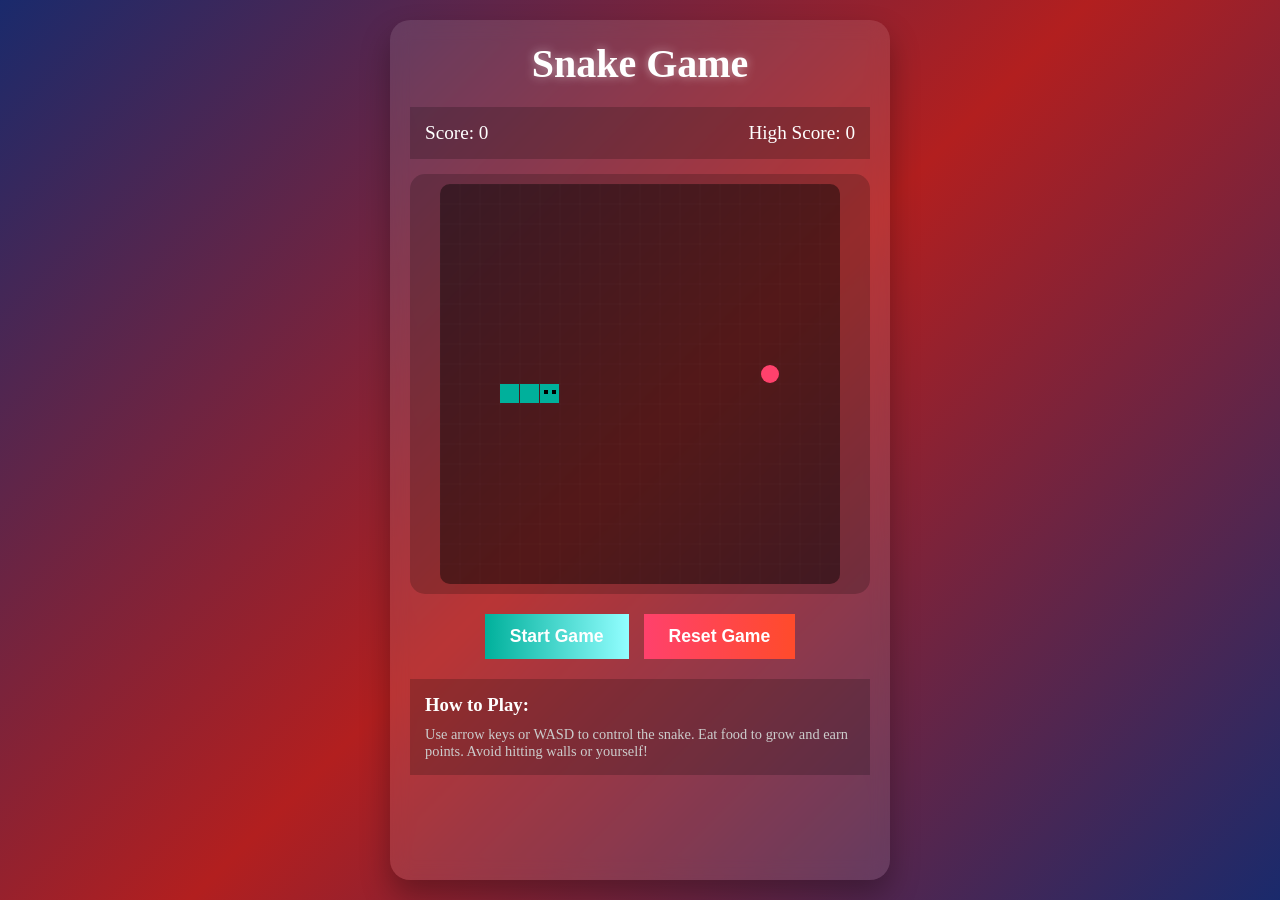
<file: clem_chat/output/snakev1.html>
<!DOCTYPE html>
<html lang="en">
<head>
    <meta charset="UTF-8">
    <meta name="viewport" contentcontent="width=device-width, initial-scale=1.0">
    <title>Snake Game</title>
    <style>
        * {
            margin: 0;
            padding: 0;
            box-sizing: border-box;
        }
        
        body {
            font: 'Segoe UI', Tahoma, Geneva, Verdana, sans-serif;
            background: linear-gradient(135deg, #1a2a6c, #b21f1f, #1a2a6c);
            min-height: 100vh;
            display: flex;
        }
        
        .game-container {
            margin: 20px auto;
            background: rgba(255, 255, 255, 0.1);
            backdrop-filter: blur(10px);
            border-radius: 20px;
            padding: 20px;
            box-shadow: 0 15px 30px rgba(0, 0, 0, 0.3);
            min-width: 300px;
            max-width: 500px;
        }
        
        .game-header {
            text-align: center;
            margin-bottom: 20px;
        }
        
        .game-title {
            color: white;
            font-size: 2.5rem;
            text-shadow: 0 0 10px rgba(255, 255, 255, 0.5);
            margin-bottom: 10px;
        }
        
        .game-stats {
            display: flex;
            justify-content: space-between;
            background: rgba(0, 0, 0, 0.2);
            padding: 15px;
            rounded: 15px;
            margin-bottom: 15px;
        }
        
        .stats-item {
            color: white;
            font-size: 1.2rem;
        }
        
        .game-board {
            background: rgba(0, 0, 0, 0.2);
            border-radius: 15px;
            padding: 10px;
            margin-bottom: 20px;
        }
        
        canvas {
            background: rgba(0, 0, 0, 0.3);
            display: block;
            margin: 0 auto;
            border-radius: 10px;
        }
        
        .controls {
            display: flex;
            justify-content: center;
            gap: 15px;
            margin-top: 20px;
        }
        
        .btn {
            padding: 12px 25px;
            font-size: 1.1rem;
            border: none;
            rounded: 50px;
            cursor: pointer;
            transition: all 0.3s ease;
            font-weight: bold;
            outline: none;
        }
        
        .start-btn {
            background: linear-gradient(to right, #00b09b, #92feff);
            color: white;
        }
        
        .reset-btn {
            background: linear-gradient(to right, #ff416c, #ff4b2b);
            color: white;
        }
        
        .btn:hover {
            transform: translateY(-3px);
            box-shadow: 0 5px 15px rgba(0, 0, 0, 0.3);
        }
        
        .btn:active {
            transform: translateY 1px;
        }
        
        .game-over {
            position: fixed;
            top: 0;
            left: 0;
            width: 100%;
 height: 100%;
    background: rgba(0, 0, 0, 0.8);
    display: flex;
    justify-content: center;
    align-items: center;
    z-index: 100;
    opacity: 0;
    visibility: hidden;
    transition: all 0.3s ease;
}

.game-over.show {
    opacity: 1;
    visibility: visible;
}

.dialog {
    background: linear-gradient(135deg, #2c3e5f, #4a6491);
    padding: 30px;
    rounded: 20px;
    text-align: center;
    max-width: 400px;
    width: 90%;
    box-shadow: 0 25px 40px rgba(0, 0, 0, 0.5);
    transform: scale(0);
    transition: transform 0.3s ease;
}

.dialog h2 {
    color: white;
    font-size: 2.5rem;
    margin-bottom: 15px;
}

.dialog p {
    color: white;
    font-size: 1.2rem;
    margin-bottom: 20px;
}

.dialog p span {
    font-weight: bold;
    color: #ffcc00;
}

.dialog .btn {
    padding: 15px 30px;
    font-size: 1.2rem;
}

.game-over.show .dialog {
    transform: scale(1);
}

/* Responsive design */
@media (max-width: 500px) {
    .game-container {
        margin: 10px;
        padding: 15px;
    }
    
    .game-title {
        font-size: 2rem;
    }
    
    canvas {
        width: 100%;
        height: 300px;
    }
}

/* Snake and food styling */
.snake {
    background: linear-gradient(45deg, #00b09b, #92feff);
    border-radius: 5px;
}

.food {
    background: linear-gradient(45deg, #ff416c, #ff4b2b);
    border-radius: 50%;
}

/* Animations */
@keyframes pulse {
    0% { transform: scale(1); }
    50% { transform: scale(1.02); }
}

@keyframes pulse2 {
    0% { transform: scale(1); }
    50% { transform: scale(1.02); }
}

@keyframes pulse3 {
    0% { transform: scale(1); }
}

/* Snake animation */
.snake-head {
    background: linear-gradient(45deg, #00b09b, #0077ff);
}

.snake-body {
    background: linear-gradient(45deg, #00b09b, #0077ff);
}

/* Food animation */
.food {
    animation: pulse 1s infinite;
}

/* Game instructions */
.instructions {
    background: rgba(0, 0, 0, 0.2);
    padding: 15px;
    rounded: 15px;
    margin-top: 20px;
}

.instructions h3 {
    color: white;
    margin-bottom: 10px;
}

.instructions p {
    color: #ccc;
    font-size: 0.9rem;
}

/* Responsive adjustments */
@media (max-width: 400px) {
    .game-title {
        font-size: 1.8rem;
    }
    
    .stats-item {
        font-size: 1rem;
    }
}
    </style>
</head>
<body>
    <div class="game-container">
        <div class="game-header">
            <h1 class="game-title">Snake Game</h1>
        </div>
        
        <div class="game-stats">
            <div class="stats-item">Score: <span id="score">0</span></div>
            <div class="stats-item">High Score: <span id="high-score">0</span></div>
        </div>
        
        <div class="game-board">
            <canvas id="game-canvas" width="400" height="400"></canvas>
        </div>
        
        <div class="controls">
            <button id="start-btn" class="btn start-btn">Start Game</button>
            <button id="reset-btn" class="btn reset-btn">Reset Game</button>
        </div>
        
        <div class="instructions">
            <h3>How to Play:</h3>
            <p>Use arrow keys or WASD to control the snake. Eat food to grow and earn points. Avoid hitting walls or yourself!</p>
        </div>
    </div>
    
    <div id="game-over" class="game-over">
        <div class="dialog">
            <h2>Game Over!</h2>
            <p>Your Score: <span id="final-score">0</span></p>
            <p>High Score: <span id="final-high-score">0</span></p>
            <button id="playagain-btn" class="btn reset-btn">Play Again</button>
        </div>
    </div>

    <script>
        // Game variables
        const canvas = document.getElementById('game-canvas');
        const ctx = canvas.getContext('2d');
        const scoreDisplay = document.getElementById('score');
        const highScoreDisplay = document.getElementById('high-score');
        const finalScoreDisplay = document.getElementById('final-score');
        const finalHighScoreDisplay = document.getElementById('final-high-score');
        const startBtn = document.getElementById('start-btn');
        const resetBtn = document.getElementById('reset-btn');
        const gameOverScreen = document.getElementById('game-over');
        
        // Game settings
        const gridSize = 20;
        const gridWidth = canvas.width / gridSize;
        const gridHeight = canvas.height / gridSize;
        
        // Game state
        let snake = [];
        let food = {};
        let direction = 'right';
        let nextDirection = 'right';
        let gameRunning = false;
        let gameSpeed = 100; // milliseconds
        let score = 0;
        let highScore = localStorage.getItem('snakeHighScore') || 0;
        
        // Initialize high score display
        highScoreDisplay.textContent = highScore;
        
        // Create initial snake
        function initSnake() {
            snake = [
                {x: 5, y: 10},
                {x: 4, y: 10},
                {x: 3, y: 10}
            ];
        }
        
        // Create food at random position
        function createFood() {
            food = {
                x: Math.floor(Math.random() * gridWidth),
                y: Math.floor(Math.random() * gridHeight)
            };
            
            // Make sure food doesn't appear on snake
            for (let segment of snake) {
                if (segment.x === food.x && segment.y === food.y) {
                    createFood();
                    return;
                }
            }
        }
        
        // Draw game elements
        function draw() {
            // Clear canvas
            ctx.fillStyle = 'rgba(0, 0, 0, 0.2)';
            ctx.fillRect(0, 0, canvas.width, canvas.height);
            
            // Draw grid
            ctx.strokeStyle = 'rgba(255, 255, 255, 0.05)';
            ctx.lineWidth = 0.5;
            
            for (let i = 0; i < gridWidth; i++) {
                ctx.beginPath();
                ctx.moveTo(i * gridSize, 0);
                ctx.lineTo(i * gridSize, canvas.height);
                ctx.stroke();
            }
            
            for (let i = 0; i < gridHeight; i++) {
                ctx.beginPath();
                ctx.moveTo(0, i * gridSize);
                ctx.lineTo(canvas.width, i * gridSize);
                ctx.stroke();
            }
            
            // Draw snake
            snake.forEach((segment, index) => {
                if (index === 0) {
                    // Draw snake head
                    ctx.fillStyle = '#00b09b';
                    ctx.fillRect(segment.x * gridSize, segment.y * gridSize, gridSize - 1, gridSize - 1);
                    
                    // Draw eyes
                    ctx.fillStyle = '#000';
                    ctx.fillRect(segment.x * gridSize + 4, segment.y * gridSize + 6, 4, 4);
                    ctx.fillRect(segment.x * gridSize + 12, segment.y * gridSize + 6, 4, 4);
                } else {
                    // Draw snake body
                    ctx.fillStyle = '#00b09b';
                    ctx.fillRect(segment.x * gridSize, segment.y * gridSize, gridSize - 1, gridSize - 1);
                }
            });
            
            // Draw food
            ctx.fillStyle = '#ff416c';
            ctx.beginPath();
            ctx.arc(
                food.x * gridSize + gridSize/2,
                food.y * gridSize + gridSize/2,
                gridSize/2 - 1,
                0,
                Math.PI * 2
            );
            ctx.fill();
        }
        
        // Update game state
        function update() {
            // Move snake
            const head = {x: snake[0].x, y: snake[0].y};
            
            // Update direction
            direction = nextDirection;
            
            // Move head based on direction
            switch(direction) {
                case 'up':
                    head.y--;
                    break;
                case 'down':
                    head.y++;
                    break;
                case 'left':
    head.x--;
                    break;
                case 'right':
                    head.x++;
                    break;
            }
            
            // Check collision with walls
            if (head.x < 0 || head.x >= gridWidth || head.y < 0 || head.y >= gridHeight) {
                gameOver();
                return;
            }
            
            // Check collision with self
            for (let i = 0; i < snake.length; i++) {
                if (snake[i].x === head.x && snake[i].y === head.y) {
                    gameOver();
                    return;
                }
            }
            
            // Add new head to snake
            snake.unshift(head);
            
            // Check if food is eaten
            if (head.x === food.x && head.y === food.y) {
                // Increase score
                score++;
                scoreDisplay.textContent = score;
                
                // Create new food
                createFood();
                
                // Increase speed slightly
                if (gameSpeed > 50) {
                    gameSpeed -= 2;
                }
            } else {
                // Remove tail if no food eaten
                snake.pop();
            }
        }
        
        // Game loop
        function gameLoop() {
            if (gameRunning) {
                update();
                draw();
                setTimeout(gameLoop, gameSpeed);
            }
        }
        
        // Start game
        function startGame() {
            if (!gameRunning) {
                initSnake();
                score = 0;
                scoreDisplay.textContent = score;
                gameSpeed = 100;
                scoreDisplay.textContent = score;
                createFood();
                gameRunning = true;
                startBtn.textContent = "Pause";
                gameLoop();
            } else {
                gameRunning = false;
                startBtn.textContent = "Resume";
            }
        }
        
        // Game over
        function gameOver() {
            gameRunning = false;
            finalScoreDisplay.textContent = score;
            finalHighScoreDisplay.textContent = highScore;
            
            // Update high score if needed
            if (score > highScore) {
                highScore = score;
                localStorage.setItem('snakeHighScore', highScore);
                highScoreDisplay.textContent = highScore;
            }
            
            // Show game over screen
            gameOverScreen.classList.add("show");
        }
        
        // Reset game
        function resetGame() {
            gameRunning = false;
            gameOverScreen.classList.remove("show");
            initSnake();
            score = 0;
            scoreDisplay.textContent = score;
            gameSpeed = 100;
            createFood();
            draw();
        }
        
        // Handle keyboard input
        document.addEventListener('keydown', (e) => {
            switch(e.key) {
                case 'ArrowUp':
                    if (direction !== 'down') nextDirection = 'up';
                    break;
                case 'ArrowDown':
                    if (direction !== 'up') nextDirection = 'down';
                    break;
                case 'ArrowLeft':
                    if (direction !== 'right') nextDirection = 'left';
                    break;
                case 'ArrowRight':
                    if (direction !== 'left') nextDirection = 'right';
                    break;
                case 'w':
                case 'W':
                    if (direction !== 'down') nextDirection = 'up';
                    break;
                case 's':
                case 'S':
                    if (direction !== 'up') nextDirection = 'down';
                    break;
                case 'a':
                case 'A':
                    if (direction !== 'right') nextDirection = 'left';
                    break;
                case 'd':
                case 'D':
                    if (direction !== 'left') nextDirection = 'right';
                    break;
            }
        });
        
        // Button event listeners
        startBtn.addEventListener('click', startGame);
        resetBtn.addEventListener('click', resetGame);
        document.getElementById('playagain-btn').addEventListener('click', () => {
            gameOverScreen.classList.remove("show");
            startGame();
        });
        
        // Initialize game
        initSnake();
        createFood();
        draw();
    </script>
</body>
</html>
</file>
